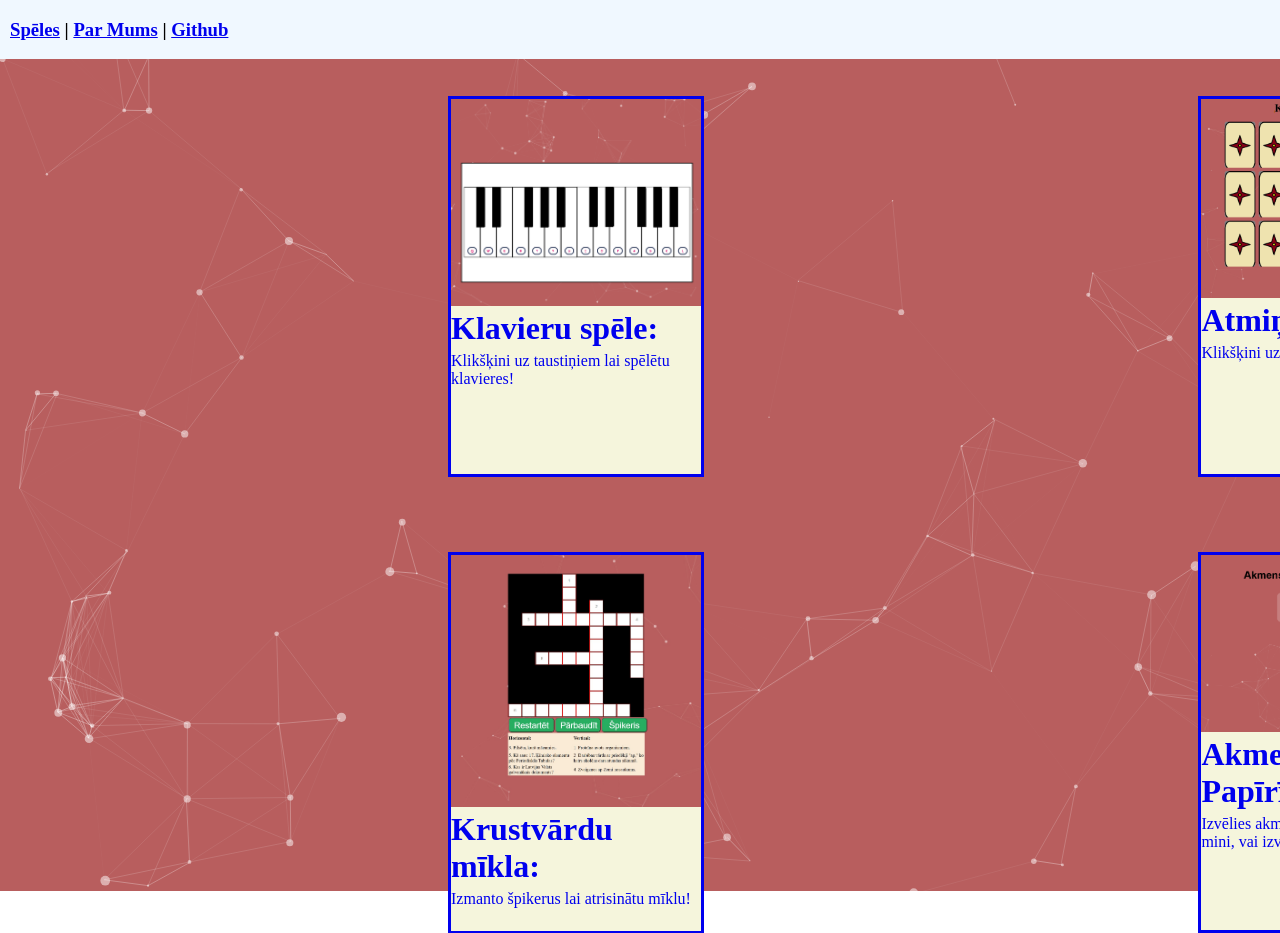
<file: index.html>
<!DOCTYPE html>
<html lang="en">
<head>
    <meta charset="UTF-8">
    <meta name="viewport" content="width=device-width, initial-scale=1.0">
    <title>Anokhe Khel</title>
    <link rel="icon" type="image/x-icon" href="addons/favicon.ICO">
    <link rel="stylesheet" href="addons/stili.css">
    
</head>
<body>
    <div id="particles-js">
        <!-- <P>KĀRTIS REGULĒT VĒLĀK KAD VISAS PABEIGTAS!</P> -->
        <div class="header">
            <h3><a href="index.html">Spēles</a> | <a href="parMums.html">Par Mums</a> | <a href="https://github.com/Pia-kia/11KLASES_nosleguma_darbs_PS_RP">Github</a></h3>
        </div>
        <!--  -->
        <a href="piano.html">
            <div class="gameWindow" id="piano-window">
                <img src="addons/pPreview2.png" style="width: inherit;   ">
                <div class="description">
                    <h1>Klavieru spēle:</h1> <p>Klikšķini uz taustiņiem lai spēlētu klavieres!</p>
                </div>
            </div>
        </a>
        <!--  -->
        <a href="atminuSpele.html">
            <div class="gameWindow" id="memory-window">
                <img src="addons/karsupreview1.jpg" style="width: inherit;  ">
                <div class="description">
                    <h1>Atmiņas spēle:</h1> <p>Klikšķini uz kārtiņām!</p>
                </div>
            </div>
        </a>
        <!--  -->
        <a href="akmens.html">
            <div class="gameWindow" id="rps-window">
                <img src="addons/x.png" style="width: inherit;  ">
                <div class="description" >
                    <h1>Akmens-Šķēres-Papīrīts:</h1> <p>Izvēlies akmeni, šķēres vai papīru, un mini, vai izvēlējies pareizi!!</p>
                </div>
            </div>
        </a>
        <!--  -->
        <a href="mikluSpele.html">
            <div class="gameWindow" id="guessing-window">
                <img src="addons/preview3.jpg" style="width: inherit;  ">
                <div class="description">
                    <h1>Krustvārdu mīkla:</h1> <p>Izmanto špikerus lai atrisinātu mīklu!</p>
                </div>
            </div>
        </a>
        <!--  -->

    </div>
    <script type="text/javascript" src="addons/particles.js"></script>
    <script type="text/javascript" src="addons/app.js"></script>
</body>
</html>
</file>
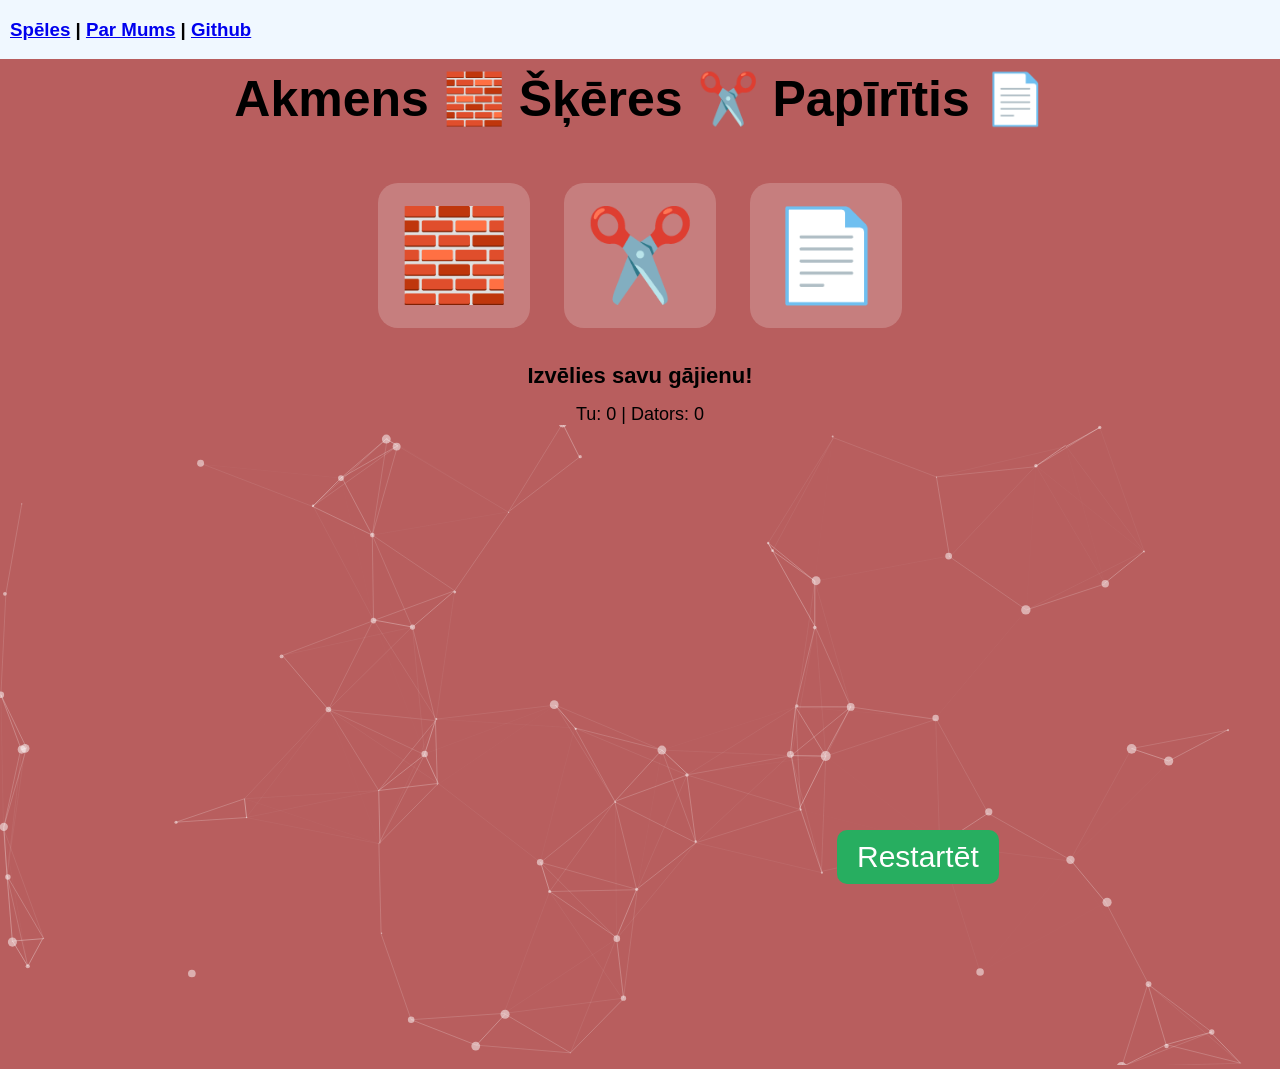
<file: akmens.html>
<!DOCTYPE html>
<html lang="lv">
<head>
<meta charset="UTF-8">
<meta name="viewport" content="width=device-width, initial-scale=1.0">

<title>Akmens Šķēres Papīrītis</title>

<link rel="icon" type="image/x-icon" href="addons/favicon.ico">
<link rel="stylesheet" href="addons/karsuStili.css">

<style>
body {
    margin: 0;
    font-family: Arial, sans-serif;
}

/* stils */
.game-box {
    text-align: center;
    margin-top: 40px;
    position: relative;
    /* z-index: -9; */
}

.choices button {
    padding: 20px;
    margin: 15px;
    border-radius: 20px;
    border: none;
    cursor: pointer;
    background: rgba(255,255,255,0.2);
    transition: 0.2s;

    font-size: 10vh;
}
.choices button:hover {
    transform: scale(1.15);
}


.result {
    margin-top: 20px;
    font-size: 22px;
    font-weight: bold;
}

.score {
    margin-top: 15px;
    font-size: 18px;
}

.win { color: green; }
.lose { color: red; }
.draw { color: gray; }

.actions button {
    margin-top: 20px;
    padding: 10px 20px;
    border-radius: 10px;
    border: none;
    cursor: pointer;
}


</style>

</head>

<body>

<!-- fons -->
<div id="particles-js">

    <!-- header -->
    <div class="header">
        <h3>
            <a href="index.html">Spēles</a> | 
            <a href="parMums.html">Par Mums</a> | 
            <a href="https://github.com/Pia-kia/11KLASES_nosleguma_darbs_PS_RP">Github</a>
        </h3>
    </div>

    <h1>Akmens 🧱 Šķēres ✂️ Papīrītis 📄</h1>

    <div class="actions">
    <button onclick="restart()">Restartēt</button>
</div>
    <!-- spēles pogas -->
    <div class="game-box">

       <div class="choices">
    <button onclick="play('akmens')">
        <!-- <img src="addons/akmens.png" alt="Akmens"> -->
        🧱
    </button>

    <button onclick="play('šķēres')">
        <!-- <img src="addons/skeres.png" alt="Šķēres"> -->
        ✂️
    </button>

    <button onclick="play('papīrs')">
        <!-- <img src="addons/papirs.png" alt="Papīrs"> -->
        📄
    </button>
</div>

        <div id="result" class="result">Izvēlies savu gājienu!</div>
        <div id="score" class="score">Tu: 0 | Dators: 0</div>

    </div>

</div>

<!-- spēles javaScript  -->
<script>
let playerScore = 0;
let computerScore = 0;

function play(playerChoice) {
    const choices = ['akmens', 'šķēres', 'papīrs'];
    const computerChoice = choices[Math.floor(Math.random() * 3)];

    let resultText = `Tu: ${playerChoice} | Dators: ${computerChoice} → `;
    let resultClass = "";

    if (playerChoice === computerChoice) {
        resultText += "Neizšķirts!";
        resultClass = "draw";
    } 
    else if (
        (playerChoice === 'akmens' && computerChoice === 'šķēres') ||
        (playerChoice === 'šķēres' && computerChoice === 'papīrs') ||
        (playerChoice === 'papīrs' && computerChoice === 'akmens')
    ) {
        resultText += "Tu uzvarēji!";
        resultClass = "win";
        playerScore++;
    } 
    else { 
        resultText += "Dators uzvarēja!";
        resultClass = "lose";
        computerScore++;
    }

    const resultDiv = document.getElementById("result");
    resultDiv.innerText = resultText;
    resultDiv.className = "result " + resultClass;

    document.getElementById("score").innerText =
        `Tu: ${playerScore} | Dators: ${computerScore}`;
}

function restart() {
    playerScore = 0;
    computerScore = 0;

    document.getElementById("score").innerText = "Tu: 0 | Dators: 0";
    document.getElementById("result").innerText = "Spēle restartēta!";
    document.getElementById("result").className = "result";
}
</script>

<!-- ipasais fons -->
<script src="addons/particles.js"></script>
<script src="addons/app.js"></script>

</body>
</html>
</file>
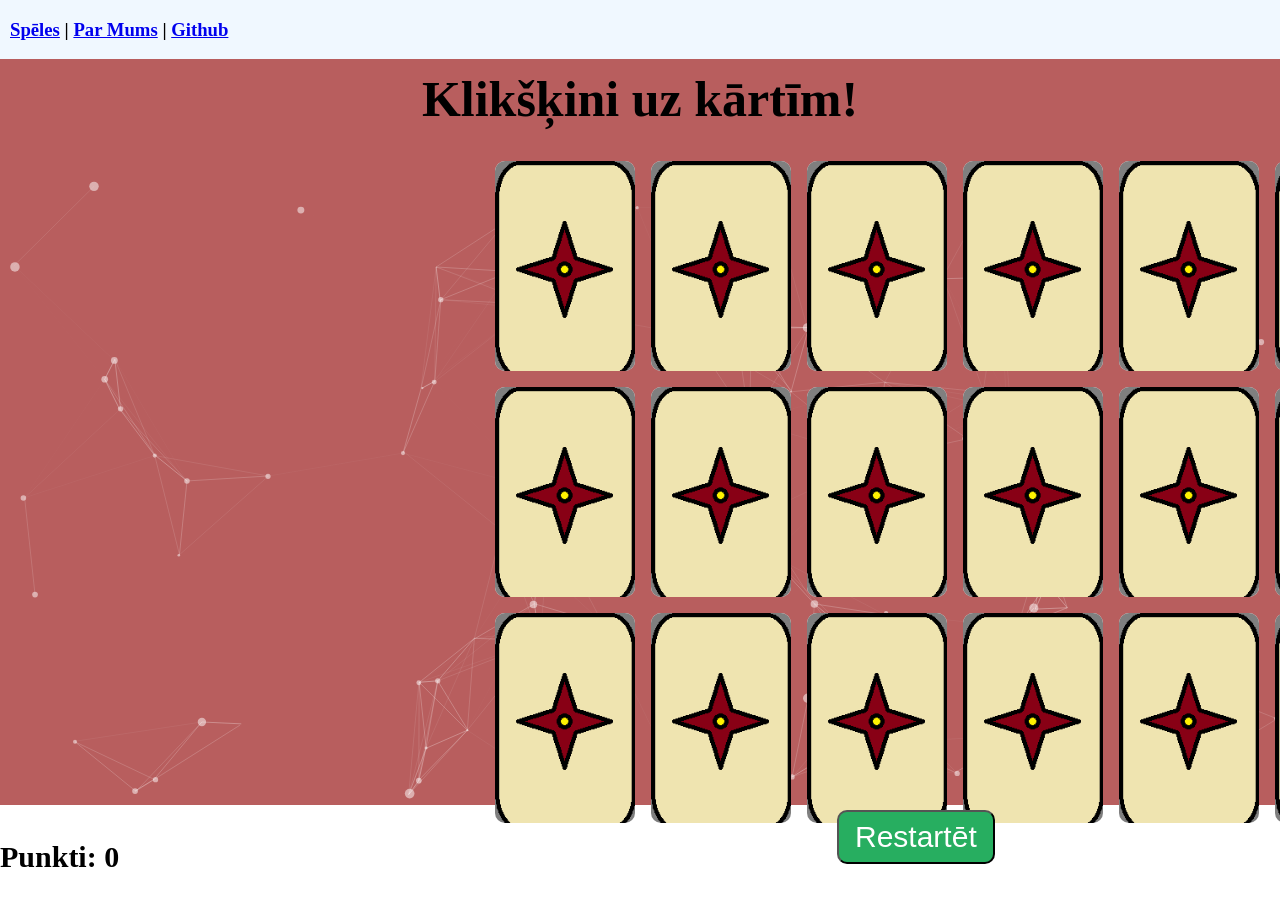
<file: atminuSpele.html>
<!DOCTYPE html>
<html lang="en">
<head>
    <meta charset="UTF-8">
    <meta name="viewport" content="width=device-width, initial-scale=1.0">
    <title>Spēle atmiņai</title>
    <link rel="icon" type="image/x-icon" href="addons/favicon.ico">
    <link rel="stylesheet" href="addons/karsuStili.css">

</head>
<body>
    <div id="particles-js" id="atmiņu-spēle">
        <div class="header">
            <h3><a href="index.html">Spēles</a> | <a href="parMums.html">Par Mums</a> | <a href="https://github.com/Pia-kia/11KLASES_nosleguma_darbs_PS_RP">Github</a></h3>
        </div> 
        
        <h1>Klikšķini uz kārtīm!</h1>
        <div class="grid-container">
        </div>
        <p>Punkti: <span class="score"></span></p>
        <div class="actions">
            <button onclick="restart()">Restartēt</button>
        </div>
    </div>
    <script src="addons/karsuScripts.js"></script>
    <script type="text/javascript" src="addons/particles.js"></script>
    <script type="text/javascript" src="addons/app.js"></script>
</body>
</html>
</file>
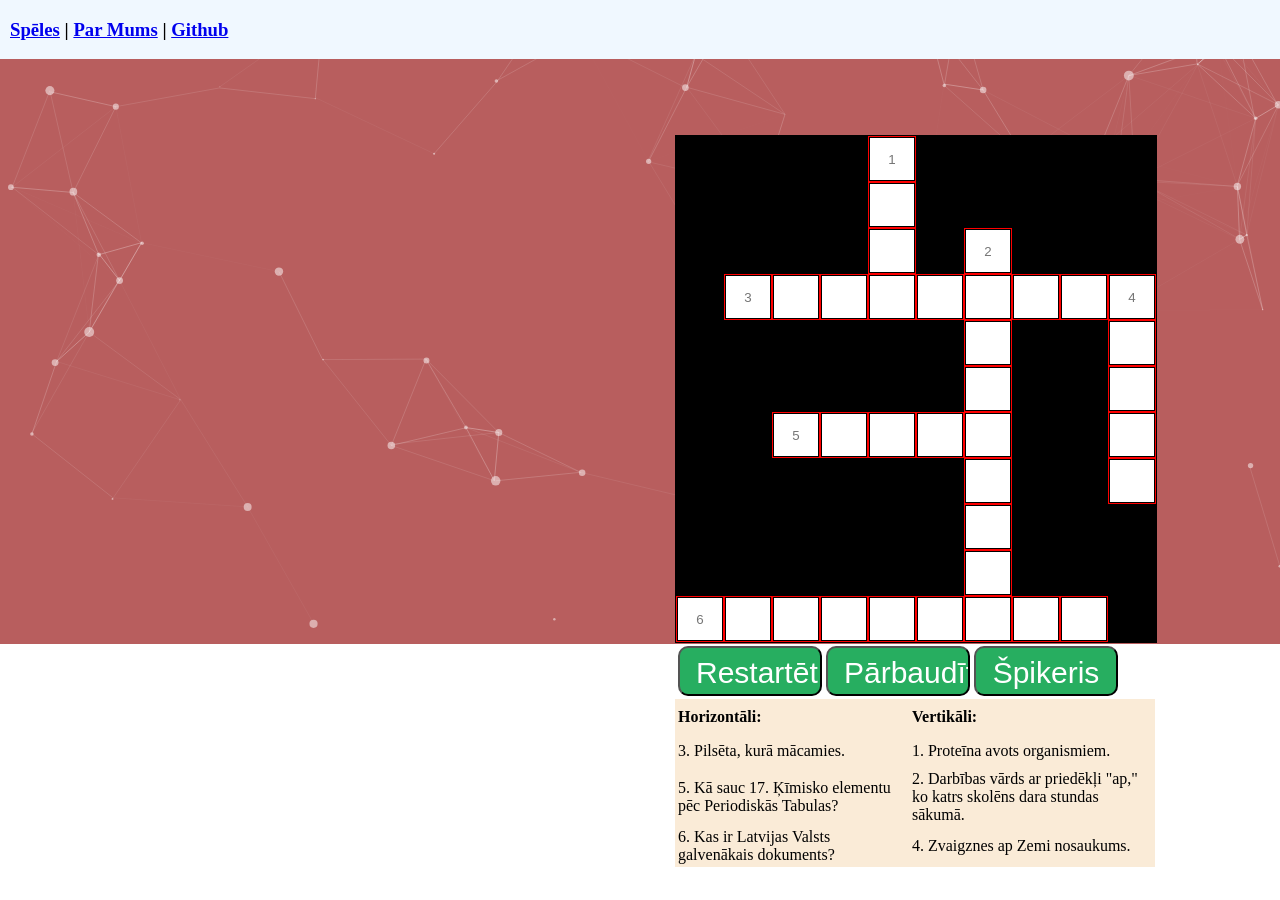
<file: mikluSpele.html>
<!DOCTYPE html>
<html lang="en">
<head>
    <meta charset="UTF-8">
    <meta name="viewport" content="width=device-width, initial-scale=1.0">
    <title>Anokhe Khel</title>
    <link rel="icon" type="image/x-icon" href="addons/favicon.ICO">
    <!-- <link rel="stylesheet" href="addons/stili.css"> -->
    <link rel="stylesheet" href="addons/cossWordStili.css">
</head>

    <body onload="initializeScreen()">
        <div id="particles-js">
    
            <div class="header">
                <h3><a href="index.html">Spēles</a> | <a href="parMums.html">Par Mums</a> | <a href="https://github.com/Pia-kia/11KLASES_nosleguma_darbs_PS_RP">Github</a></h3>
            </div>
            
            <div id="spele">
                <div id="leftBox">
                    <table id="puzzel">

                    </table>
                </div>

                <div id="rightBox">
                    <table>
                        <tr><td><input class="butt"  type="submit" value="Restartēt" onclick="clearAllClicked()"></td>
                        <td><input class="butt"  type="submit" value="Pārbaudīt" onclick="checkClicked()"></td>
                        <td><input class="butt"  type="submit" value="Špikeris" onclick="clueClicked()"></td></tr>
                    </table>
                </div>
                    <table id="hintsTable">
                        <tr>
                            <td><strong>Horizontāli:</strong></td><td><strong>Vertikāli:</strong></td>
                        </tr>
                        <tr>
                            <td>3. Pilsēta, kurā mācamies.</td><td>1. Proteīna avots organismiem.</td>
                        </tr>
                        <tr>
                            <td>5. Kā sauc 17. Ķīmisko elementu pēc Periodiskās Tabulas?</td><td>2. Darbības vārds ar priedēkļi "ap," ko katrs skolēns dara stundas sākumā.</td>
                        </tr>
                        <tr>
                            <td>6. Kas ir Latvijas Valsts galvenākais dokuments?</td><td>4. Zvaigznes ap Zemi nosaukums.</td>
                    </table>
            </div>
            
        </div>
        <script type="text/javascript" src="addons/crossWord.js"></script>
        <script type="text/javascript" src="addons/particles.js"></script>
        <script type="text/javascript" src="addons/app.js"></script>
    </body>
</html>
</file>
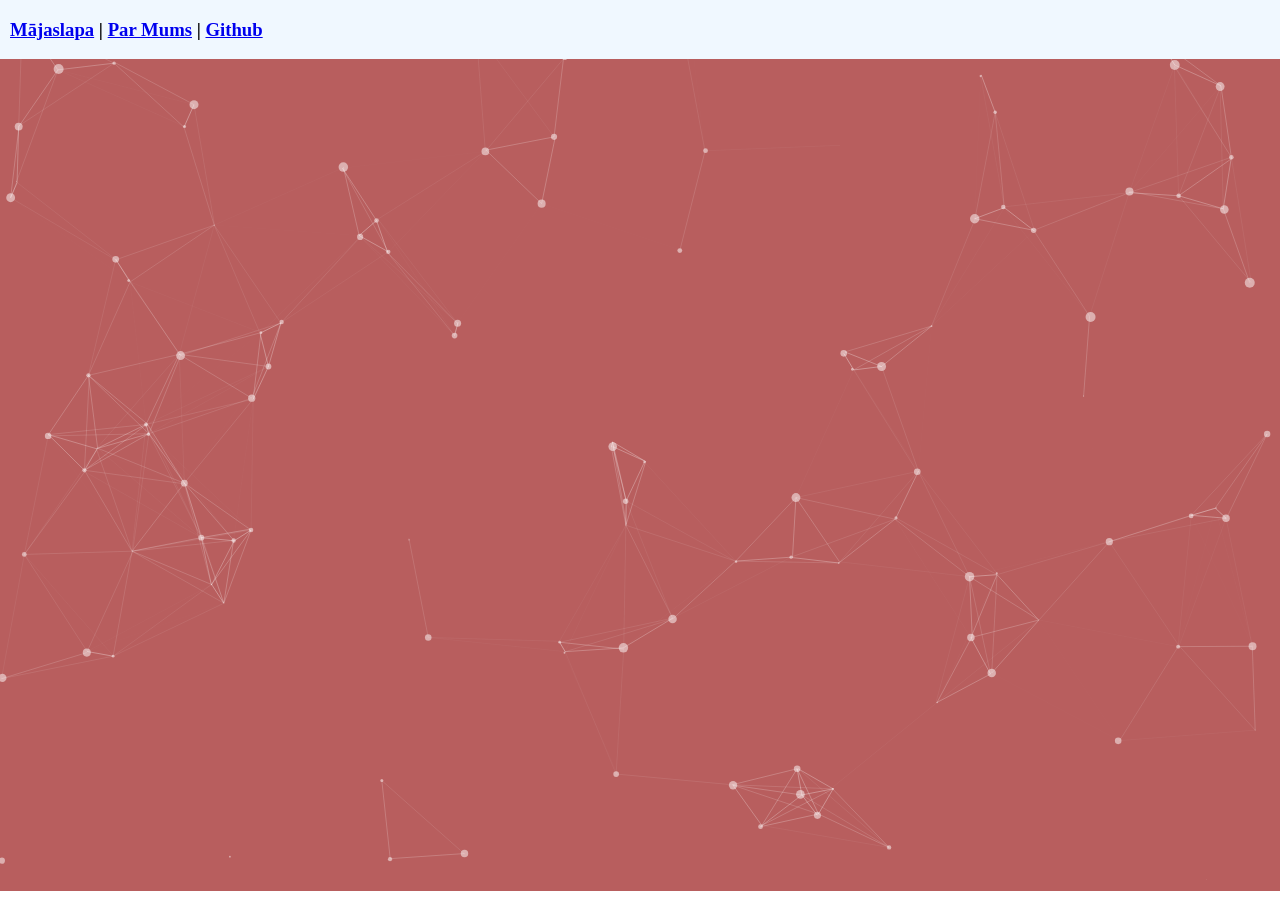
<file: minesana.html>
<!DOCTYPE html>
<html lang="en">
<head>
    <meta charset="UTF-8">
    <meta name="viewport" content="width=device-width, initial-scale=1.0">
    <title>Minēšanas Spēle!</title>
    <link rel="icon" type="image/x-icon" href="addons/favicon.ICO">
    <link rel="stylesheet" href="addons/stili.css">
    
</head>
<body>
    <div id="particles-js" id="minešanas-spēle">
        <div class="header">
            <h3><a href="index.html">Mājaslapa</a> | <a href="parMums.html">Par Mums</a> | <a href="https://github.com/Pia-kia/11KLASES_nosleguma_darbs_PS_RP">Github</a></h3>
        </div>
        
    </div>
    <script type="text/javascript" src="addons/particles.js"></script>
    <script type="text/javascript" src="addons/app.js"></script>
</body>
</html>
</file>
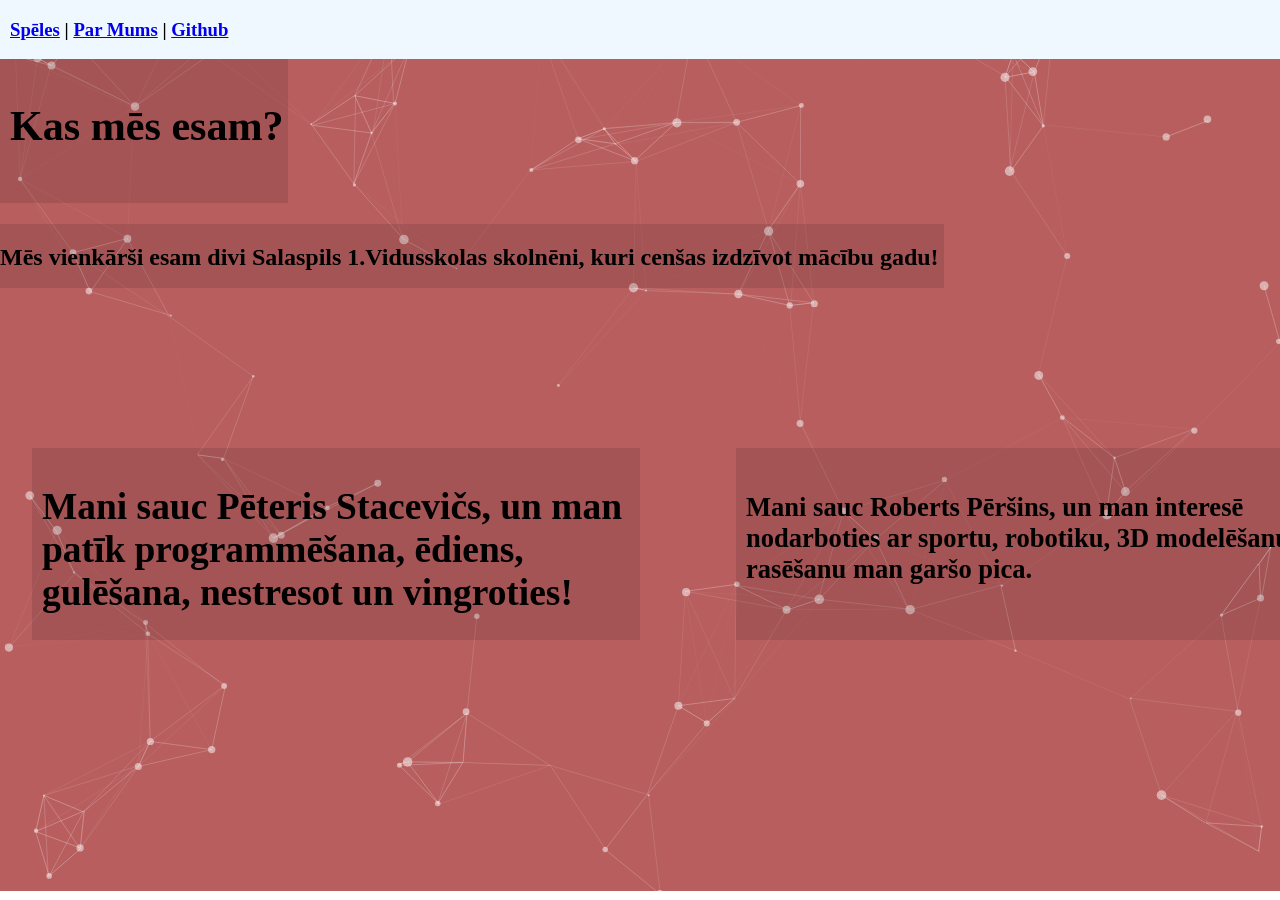
<file: parMums.html>
<!DOCTYPE html>
<html lang="en">
<head>
    <meta charset="UTF-8">
    <meta name="viewport" content="width=device-width, initial-scale=1.0">
    <title>Par Mums!</title>
    <link rel="icon" type="image/x-icon" href="addons/favicon.ICO">
    <link rel="stylesheet" href="addons/stili.css">
    
</head>
<body>
    <div id="particles-js" id="parMums">
        <div class="header">
            <h3><a href="index.html">Spēles</a> | <a href="parMums.html">Par Mums</a> | <a href="https://github.com/Pia-kia/11KLASES_nosleguma_darbs_PS_RP">Github</a></h3>
        </div>
        <div id="intro">
            <h3>Kas mēs esam?</h3>
            <canvas id="trans-bg"></canvas>
        </div>
        <div id="cilvekuApraksts">
            <h2>
                Mēs vienkārši esam divi Salaspils 1.Vidusskolas skolnēni, kuri cenšas izdzīvot mācību gadu!
            </h2>
            <canvas id="trans-bg2"></canvas>
        </div>
        
        <div id="skola">
            <img src="addons/skola.jpg" >
            <div class="descTwo">
                <h1>Mūsu skolas otrais korpus!</h1>
                <p>Tajā četri stāvi, kopā ar veselu laboratoriju!</p>
                <p>Tam arī pieejams baseins!</p>
            </div>
        </div>

        <div id="peteris">
            <h3>Mani sauc Pēteris Stacevičs, un man patīk programmēšana, ēdiens, gulēšana, nestresot un vingroties!</h3>
            <canvas id="trans-bg3"></canvas>
        </div>

        <div id="roberts">
            <h5>Mani sauc Roberts Pēršins, un man interesē nodarboties ar sportu, robotiku, 3D modelēšanu un rasēšanu man garšo pica.</h5>
            <canvas id="trans-bg4"></canvas>
        </div>
    </div>
    <script type="text/javascript" src="addons/particles.js"></script>
    <script type="text/javascript" src="addons/app.js"></script>
</body>
</html>
</file>
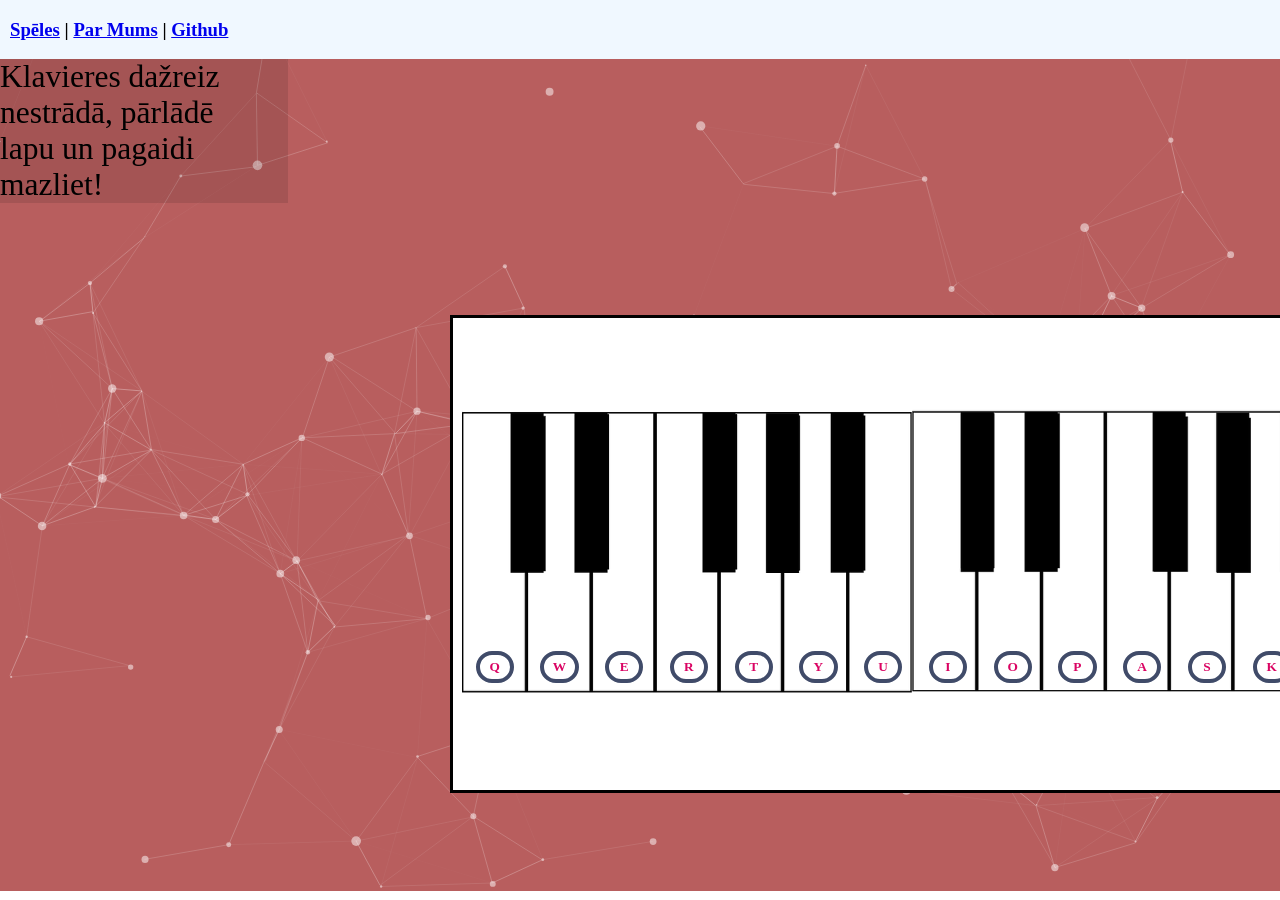
<file: piano.html>
<!DOCTYPE html>
<html lang="en">
<head>
    <meta charset="UTF-8">
    <meta name="viewport" content="width=device-width, initial-scale=1.0">
    <title>Klavieru Spēle</title>
    <link rel="icon" type="image/x-icon" href="addons/favicon.ICO">
    <link rel="stylesheet" href="addons/stili.css">
    
</head>
<body>
    <div id="particles-js" >
        <div class="header">
            <h3><a href="index.html">Spēles</a> | <a href="parMums.html">Par Mums</a> | <a href="https://github.com/Pia-kia/11KLASES_nosleguma_darbs_PS_RP">Github</a></h3>
        </div> 
        <div id="intro" style="width: 30vh;">
            <p style="font-size: 3.5vh">Klavieres dažreiz nestrādā, pārlādē lapu un pagaidi mazliet!</p>
            <canvas id="trans-bg"></canvas>
        </div>
        <div id="klavieres">
            <img src="addons/REAL.png" style="width: 100vh;">
            <div class="set">
                <button class="C3 drum">Q</button>
                <button class="D3 drum">W</button>
                <button class="E3 drum">E</button>
                <button class="F3 drum">R</button>
                <button class="G3 drum">T</button>
                <button class="A3 drum">Y</button>
                <button class="B3 drum">U</button>

                <button class="C4 drum">I</button>
                <button class="D4 drum">O</button>
                <button class="E4 drum">P</button>
                <button class="F4 drum">A</button>
                <button class="G4 drum">S</button>
                <button class="A4 drum">K</button>
                <button class="B4 drum">L</button>
              </div>
              
        </div>
    </div>
    <script src="addons/pianoscripts.js"></script>
    <script type="text/javascript" src="addons/particles.js"></script>
    <script type="text/javascript" src="addons/app.js"></script>
</body>
</html>
</file>
<file: addons/stili.css>
body {
    margin: 0;
    padding: 0;
    height: 100vh;
}

img {
    width: inherit;
}

p {
    margin: 0;
    padding: 0;
}
h1 {
    margin: 0;
    padding-bottom: 5px;
}
#particles-js {
    height: 99%;
    width: 100%;
    z-index: -2;
    background: rgb(184, 94, 94);
}

.header {
    position: absolute;
    background-color: aliceblue;
    width: 100%;
    z-index: 1;
}

h3, h5 {
    padding-left: 10px;
}

.gameWindow {
    position: absolute;
    background-color: beige;
    /* opacity: 10%; */
    width: 250px;
    height: 375px;
    border-style: solid;
}

#skola {
    top: 15em;
    left: 90em;
    position: absolute;
    background-color: black;
    /* opacity: 10%; */
    width: 250px;
    height: 330px;
    border-style: solid;
}
.description {
    position: absolute;
    width: inherit;
    height: 120px;
    background-color: beige ;

}

.descTwo {
    position: absolute;
    width: inherit;
    height: 16.75vh;
    background-color: beige ;
}

#piano-window{
    left: 28em;
    top: 6em;
}

#memory-window {
    left: 74.9em;
    top: 6em;
}

#rps-window {
    left: 74.9em;
    top: 34.5em;
}

#guessing-window {
    left: 28em;
    top: 34.5em
}

#intro {
    
    top: 1.635em;
    position: absolute;
    font-size:36px;
}
#cilvekuApraksts {
    position: absolute;
    top:14em;
}

#trans-bg {
    background: black;
    width: auto;
    height:4em;
    position: inherit;
    top: 0em;
    opacity: 10%;
}

#trans-bg2 {
    background: black;
    width: 59em;
    height:4em;
    position: inherit;
    top: 0em;
    opacity: 10%;
}

#trans-bg3 {
    background: black;
    width: 19em;
    height:6em;

    position: inherit;
    top: 0em;
    opacity: 10%;
}

#trans-bg4 {
    background: black;
    width: 19em;
    height:6em;

    position: inherit;
    top: 0em;
    opacity: 10%;
}

#peteris {
    font-size: 2em;
    word-wrap: break-word;
    position: absolute;
    top:14em;
    left: 1em;   
    width: 20em;
}

#roberts {
    font-size: 2em;
    word-wrap: break-word;
    position: absolute;
    top:14em;
    left: 23em;   
    width: 20em;
}

#klavieres {
    border: solid;
    padding: 1vh;
    background-color: white;
    position: absolute;
    left: 50vh;
    top: 35vh;
}
.set {
    position: absolute;
    top: 37vh;
    left: 0vh;
}

button {
    margin-left: 2.5vh;
}

.drum {
    outline: none;  
    border: 0.5vh solid #404B69;
    font-family: 'Arvo', cursive;
    font-weight: 900;
    color: #DA0463;
    border-radius: 5vh;
    width: 4.25vh;
    height: 3.5vh;
    background-color: white;
  }
</file>
<file: addons/karsuStili.css>
body {
  margin: 0;
  padding: 0;
}
#particles-js {
    position: absolute;
    width: 100%;
    z-index: -2;
    background: rgb(184, 94, 94);
}

.header {
    position: absolute;
    background-color: aliceblue;
    width: 100%;
    z-index: 1;
    padding-left: 10px;
}
h1 {
    text-align: center;
    font-weight: 700;
    font-size: 50px;
    padding-top: 4vh;
}

p {
    position: absolute;
    font-size: 30px;
    font-weight: bold;
    z-index: -5;
    top: 90vh;
}

.actions {
    position: absolute;
    top: 90vh;
    left: 93vh;
    /* display: flex; */
    /* justify-content: center; */
}

.actions button {
    padding: 8px 16px;
    font-size: 30px;
    border-radius: 10px;
    background-color: #27ae60;
    color: white;
}

.grid-container {
  position: absolute;
  /* z-index: -5; */
  display: grid;
  justify-content: center;
  grid-gap: 16px;
  grid-template-columns: repeat(6, 140px);
  grid-template-rows: repeat(2, calc(140px / 2 * 3));

  left: 55vh;
}

.card {
  height: calc(140px / 2 * 3);
  width: 140px;
  border-radius: 10px;
  background-color: white;
  position: relative;
  transform-style: preserve-3d;
  transition: all 0.5s ease-in-out;
}

.front-image {
  width: 100vh;
  height: 22.5vh;
}

.card.flipped {
  transform: rotateY(180deg);
}

.front, .back {
    backface-visibility: hidden;
    position: absolute;
    border-radius: 10px;
    top: 0;
    left: 0;
    height: 100%;
    width: 100%;
}

.card .front {
  display: flex;
  justify-content: center;
  align-items: center;
  /* height: 22vh; */
}

.card .back {
  background-image:url(../kartis/back.png);
  background-size: cover;
  backface-visibility: hidden;
}

.card .front {
  transform: rotateY(180deg);
}
</file>
<file: addons/cossWordStili.css>
#particles-js {
    /* position: absolute; */
    height: 99%;
    width: 100%;
    z-index: -2;
    background: rgb(184, 94, 94);
}
.header {
    position: absolute;
    background-color: aliceblue;
    width: 100%;
    z-index: 1;
	padding-left: 10px;
}
body{
	margin: 0;
  	padding: 0;
}

#spele {
	position: absolute;
	left: 75vh;
	top: 15vh;
}
#cross{
	text-align: center;
	width:30px;
	height:30px;
	margin: 0;
	padding: 0;
	border-collapse: collapse;
	border: 1px solid white;
}
#buttons{
	width:30%;
	float: right;
}
tr{
	margin: 0;
	padding: 0;
	border-collapse: collapse;
}
td{
	height: 30px;
	width: 30px;
}
#leftBox{
	float: left;
}
#rightBox{
	float: left;
	clear:left;
}
.butt{
	height:50px;
	width: 107px;
}
#puzzel{
	text-align: center;
	margin: 0;
	padding: 0;
	border-collapse: collapse;
	border: 1px solid black;
	background-color: rgb(255, 0, 0);

}
.inputBox{
		width: 40px;
		height:40px;
		border: 1px solid black;
		text-align: center;
}
#hintsTable{
	width: 480px;
	float: left;
	clear: left;
	background-color: antiquewhite;
}



.butt {
    padding: 8px 16px;
    font-size: 30px;
    border-radius: 10px;
    background-color: #27ae60;
    color: white;
	width: 16vh;
}
</file>
